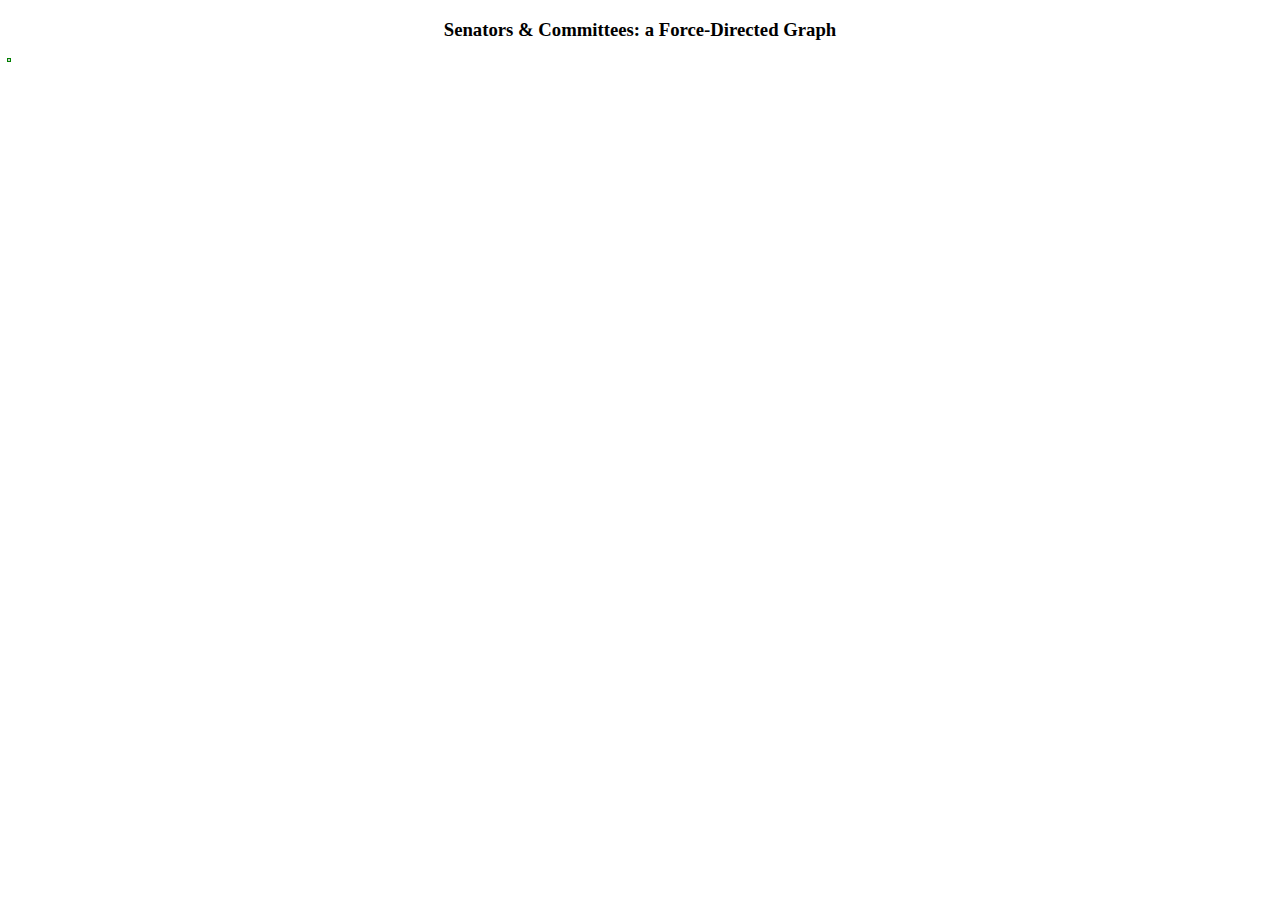
<file: force-directed/ron/index.html>
<!DOCTYPE html>
<html lang="en">
<head>
	<link rel="preload"
		href="Ubuntu-Regular.ttf"
		as="font"
		type="font/truetype"
		crossorigin="anonymous" />
	<!--link rel="preload"
		href="hack-regular.woff2"
		as="font"
		type="font/woff2"
		crossorigin="anonymous" /-->
  <meta charset="utf-8">
	<meta name="viewport" content="width=device-width, initial-scale=1">
  <link rel="stylesheet" href="style.css">
  <title>Nodes in Force-Directed Graphs</title>
<body>
	<h3 id="title">Senators & Committees: a Force-Directed Graph</h3>
<div id="devicePixelRatio"></div>
	<div id="container">
		<div id="checkboxes"></div>
		<div id="graph"></div>
	</div>
  <!-- svg 
    version="1.1"
    baseProfile="full"
    xmlns="http://www.w3.org/2000/svg" >
  </svg -->
	<!-- div id="tooltip"></div-->
  <script src="http://d3js.org/d3.v4.js"></script>
  <!--script src="test.js"></script-->
  <script src="app.js"></script>
</body>
</html>
</file>
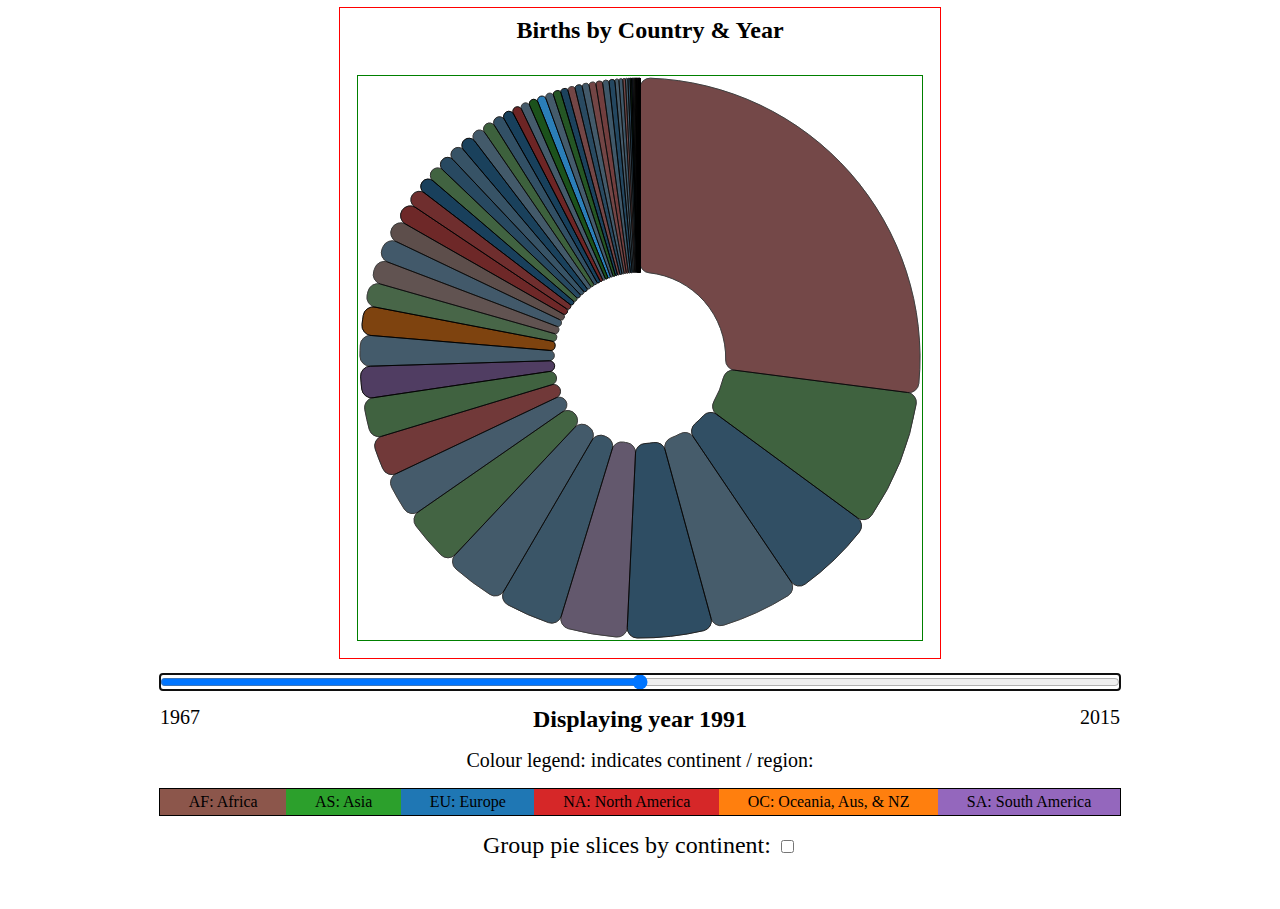
<file: pie-chart/ron/index.html>
<!DOCTYPE html>
<html lang="en">
<head>
  <meta charset="UTF-8">
  <title>Pie Chart Exercise</title>
  <link rel="stylesheet" href="style.css">
	<meta
		name="viewport"
		content="width=device-width, initial-scale=1"
		>
</head>
<body>
	<div id="graph"></div>
  <!-- svg 
    version="1.1"
    baseProfile="full"
    xmlns="http://www.w3.org/2000/svg" >
  </svg -->

	<input type="range" step="1" class="range" id="inputYear">
	<div id="years">
		<span id="minYear"></span>
		<span id="year"></span>
		<span id="maxYear"></span>
	</div>
	<div class="legend">Colour legend: indicates continent / region:</div>
	<div id="colour-legend"></div>
	<div class="groupContinents">
		<label for="groupContinents">Group pie slices by continent: </label>
		<input type="checkbox" id="groupContinents" >
	</div>
<div id="devicePixelRatio"></div>
  <!-- script src="https://d3js.org/d3.v4.js"></script -->
  <script src="./d3.v4.js"></script>
  <script src="birthData.js"></script>
  <script src="app.js"></script>
</body>
</html>
</file>
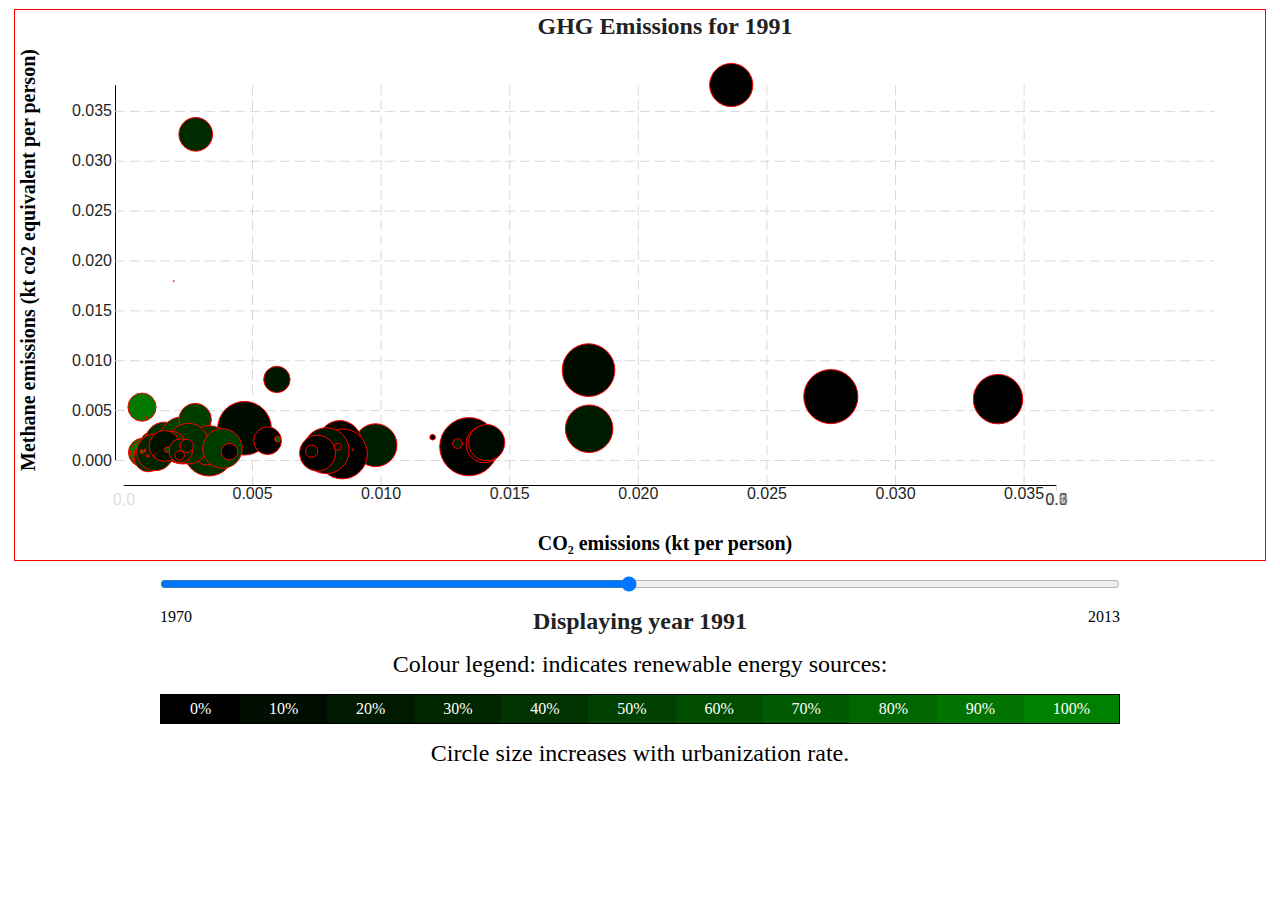
<file: scatter-plot/ron/index.html>
<!DOCTYPE html>
<html lang="en">
<head>
  <meta charset="UTF-8">
  <title>Greenhouse Gas Emissions</title>
  <link rel="stylesheet" href="style.css">
</head>
<body>
	<div id="graph"></div>
  <!-- svg 
    version="1.1"
    baseProfile="full"
    xmlns="http://www.w3.org/2000/svg" >
  </svg -->

	<input type="range" step="1" class="range">
	<div id="years">
		<span id="minYear"></span>
		<span id="year"></span>
		<span id="maxYear"></span>
	</div>
	<div class="legend">Colour legend: indicates renewable energy sources:
		<div id="colour-legend"></div>
		<div class="legend">Circle size increases with urbanization rate.</div>
		<div class="legend" id="circle-legend"></div>
	</div>
	<div id="devicePixelRatio"></div>

  <!-- script src="https://d3js.org/d3.v4.js"></script -->
  <script src="./d3.v4.js"></script>
  <script src="app.js"></script>
</body>
</html>
</file>
<file: force-directed/ron/style.css>
*,
*::before,
*::after {
	font-family: "Ubuntu Regular";
/*	font-family: "Hack Regular";	*/
/*	font-family: hack-regular;	*/
	box-sizing: border-box;
	}

@font-face {
	font-family: "Hack Regular";
	src: url("hack-regular.woff2") format("woff2");
	}
@font-face {
	font-family: "Roboto Slab", serif;
	src: url("RobotoSlab_Regular.ttf") format("truetype");
	}
@font-face {
	font-family: "Ubuntu Regular", sans-serif;
	src: url("Ubuntu-Regular.ttf") format("truetype");
	}

svg {
	margin: 0;
	outline: 1px solid red;
	}

#container {
	display: flex;
	flex-direction: row;
	flex-wrap: nowrap;
	justify-content: space-between;
	align-items: flex-start;
/*
	display: grid;
	grid
*/
	gap: 0.5rem;
	}

#graph {
	/*
		Setting width is important: use up all space after checkboxes created
		so d3.select("#graph").property("width") returns > 0 (or null):
	*/
	width: 100%;
	}

#checkboxes {
/*	width: 33vw; */
	outline: 1px solid green;
	border: 1px solid lightgrey;
	}
#checkboxes > div {
	padding: 5px;
	border: 1px solid lightgrey;
	}
#checkboxes > div:nth-of-type(odd) {
	background: hsl(211, 50%, 90%);
	}
#checkboxes > div:nth-of-type(even) {
	background: hsl(111, 50%, 90%);
	}

h2, h3, h4 {
	text-align: center;
	font-family: "Roboto Slab";
	}

.links line {
	stroke: #999;
	stroke-opacity: 0.6;
	}

#legend {
	display: flex;
	flex-direction: row;
	flex-grow: 1;
	padding: 5px;
	color: white;
	}
#legend div {
	flex-grow: 1;
	padding: 5px;
	text-align: center;
	border: 1px solid black;
	}

#tooltip, .tooltip {
	opacity: 0;
	position: absolute;
	/*
	Bars still lie below axis ticks: okay, but affects tooltip
	z-index: 1000;
	*/
	background-color: cornflowerblue;
	color: black;
	pointer-events: none;
	border: 2px solid black;
	border-radius: 8px;
	padding: 0rem;
	}

#tooltip ul li {
	/* Reduce spacing on data in tooltip: */
	line-height: 1.5em;
	padding-right: 2rem;
	font-size: 1.25rem;
	/*	font-family: hack-regular;	*/
	}


.tooltipRight::before {
	content: "";
	position: absolute;
	top: 50%;
	/* Bring pointer outside left-side-tooltip via border*2 */
	left: -24px;
	border: 12px solid transparent;
	border-right-color: green;
	/* offset by ½ width of border element to centre it, top: 50% is START */
	margin-top: -12px;
	}
/* Place tooltip to LEFT of node circle: */
.tooltipLeft::before {
	content: "";
	position: absolute;
	top: 50%;
	/* Bring pointer outside right-side-tooltip via border*2 */
	right: -24px;
	border: 12px solid transparent;
	border-left-color: green;
	/* offset by ½ width of border element to centre it, top: 50% is START */
	margin-top: -12px;
	}





/* @media all and (orientation:!landscape) { */
@media all and (orientation:portrait) {

	#container {
		flex-direction: column;
		width: 100%;
		}
	#checkboxes {
		order: 10;
		width: 100%;
		}
	#graph {
		order: 5;
		width: 100%;
		}
	#checkboxes {
		display: grid;
		grid-template-columns: 1fr 1fr;
		}
	#checkboxes h4 {
		grid-column-start: 1;
		grid-column-end: 3;
		}
	}




@media (min-resolution: 100dpi) and (orientation: landscape) {

	#container {
		flex-direction: column;
		width: 100%;
		}
	#checkboxes {
		order: 10;
		width: 100%;
		display: grid;
		grid-template-columns: 1fr 1fr;
		}
	#graph {
		order: 5;
		width: 100%;
		}
	#checkboxes h4 {
		grid-column-start: 1;
		grid-column-end: 3;
		}
	}
</file>
<file: pie-chart/ron/style.css>
svg {
  margin: 0 auto;
  display: block;
}

.tick line {
	stroke: lightgray;
	stroke-dasharray: 10,5;
	}

/* Label describing the colour legend */
.legend {
	display: block;
	margin: 1rem auto;
	font-size: 1.5rem;
	text-align: center;
	}

#colour-legend {
	display: flex;
	/*
		Set to wrap, since 1-line vs 2-lines of text == PROBLEM!
		margin-top & -bottom were auto, leaving divs of different sizes.
		Ridiculous!  With wrap, at least they're all same height...
	*/
	flex-wrap: wrap;
	align-items: center;
	width: 75vw;
	text-align: center;
	font-size: 1rem;
	margin: 1rem auto;
	border: 1px solid black;
	}

#colour-legend div {
	flex-grow: 1;
	flex-shrink: 1;
	padding: 0.25rem 0.5rem;
	}

/* Entire range selector + labels: */
#years {
	display: flex;
	justify-content: space-between;
	width: 75vw;
	margin: auto;
	}

/* Title & "Displaying year ____ */
#title, #year {
	text-align: center;
	font-size: 1.5em;
	font-weight: bold;
	}

.range, .groupContinents {
	display: block;
	width: 75vw;
	margin: 1rem auto;
	text-align: center;
	font-size: 1.5rem;
	}

#minYear, #maxYear, .legend {
	font-size: 1.25rem;
	font-weight: normal;
	}

#tooltip, .tooltip {
	opacity: 0;
	position: absolute;
	/*
	Bars still lie below axis ticks: okay, but affects tooltip
	z-index: 1000;
	*/
	background-color: black;
	color: white;
	pointer-events: none;
	border: 2px solid red;
	border-radius: 8px;
	padding: 15px;
	}


.tooltip::before {
	content: " ";
	position: absolute;
	top: 50%;
	/* Bring pointer outside left-side-tooltip via border*2 */
	left: -24px;
	border: 12px solid transparent;
	border-right-color: red;
	/* offset by ½ width of border element to centre it, top: 50% is START */
	margin-top: -12px;
	}




/*
	Text was illegible - too small - on mobile.
	Set sizes larger at hiDPI:
*/
@media (min-resolution: 100dpi) {

	body {
		font-size: 5em;
		}

	#tooltip, .tooltip {
		font-size: 3rem;
		}

	#title {
		font-size: 3rem;
		}

	.tick > * {
		font-size: 2rem;
		}

	#year {
		text-align: center;
		font-size: 3rem;
		font-weight: bold;
		}

	#minYear, #maxYear, .legend {
		font-size: 2.5rem;
		font-weight: normal;
		}

	.colour-legend, #colour-legend {
		font-size: 2rem;
		}

	.groupContinents {
		font-size: 3rem;
		}
	}
</file>
<file: scatter-plot/ron/style.css>
*,
*::before,
*::after {
	box-sizing: border-box;
	}

body {
	margin: 10px 10px;
	}

svg {
  margin: 0 auto;
  display: block;
}


/* For testing mobile / hiDPI screens: production is display:none; or gone */
#devicePixelRatio {
	font-size: 3rem;
	text-align: center;
	color: green !important;
	}

.tick line {
	stroke: lightgray;
	stroke-dasharray: 10,5;
	}

g .tick text {
	font-size: 1rem;
	}

#colour-legend {
	display: flex;
	/*
		Set to wrap, since 1-line vs 2-lines of text == PROBLEM!
		margin-top & -bottom were auto, leaving divs of different sizes.
		Ridiculous!  With wrap, at least they're all same height...
	*/
	flex-wrap: wrap;
	align-items: center;
	width: 75vw;
	text-align: center;
	font-size: 1rem;
	margin: 1rem auto;
	border: 1px solid black;
	color: white;
	}

#colour-legend div {
	flex-grow: 1;
	flex-shrink: 1;
	padding: 5px;
	}

#years {
	display: flex;
	justify-content: space-between;
	width: 75vw;
	margin: auto;
	}

#year, #title {
	text-align: center;
	font-size: 1.5rem;
	font-weight: bold;
	}

.range {
	display: block;
	width: 75vw;
	margin: 1rem auto;
	text-align: center;
	font-size: 1.5rem;
	}

.legend {
	display: block;
	margin: 1rem auto;
	font-size: 1.5rem;
	text-align: center;
	}

/* Axis labels: */
.axis-label {
	font-weight: bold;
	font-size: 1.25rem;
	}

#tooltip, .tooltip {
	opacity: 0;
	position: absolute;
	/*
	Bars still lie below axis ticks: okay, but affects tooltip
	z-index: 1000;
	*/
	background-color: cornflowerblue;
	color: black;
	pointer-events: none;
	border: 2px solid red;
	border-radius: 8px;
	/* padding: 15px; */
	}

.tooltip ul li {
	/* Reduce spacing on data in tooltip: */
	line-height: 1.5em;
	padding-right: 2rem;
	font-size: 1.25rem;
	}

.tooltip::before {
	content: "";
	position: absolute;
	top: 50%;
	/* Bring pointer outside left-side-tooltip via border*2 */
	left: -24px;
	border: 12px solid transparent;
	border-right-color: red;
	/* offset by ½ width of border element to centre it, top: 50% is START */
	margin-top: -12px;
	}





/*
	Text was illegible - too small - on mobile.
	Set sizes larger at hiDPI:
*/
@media (resolution >= 2dppx) {

	#tooltip, .tooltip, #years, #year, .legend, #colour-legend {
		font-size: 3rem;
		}

	.axis-label, #title {
		font-size: 3rem;
		}

	.tick > * {
		font-size: 2rem;
		}


	#devicePixelRatio {
		font-size: 5rem;
		}

	}
</file>
